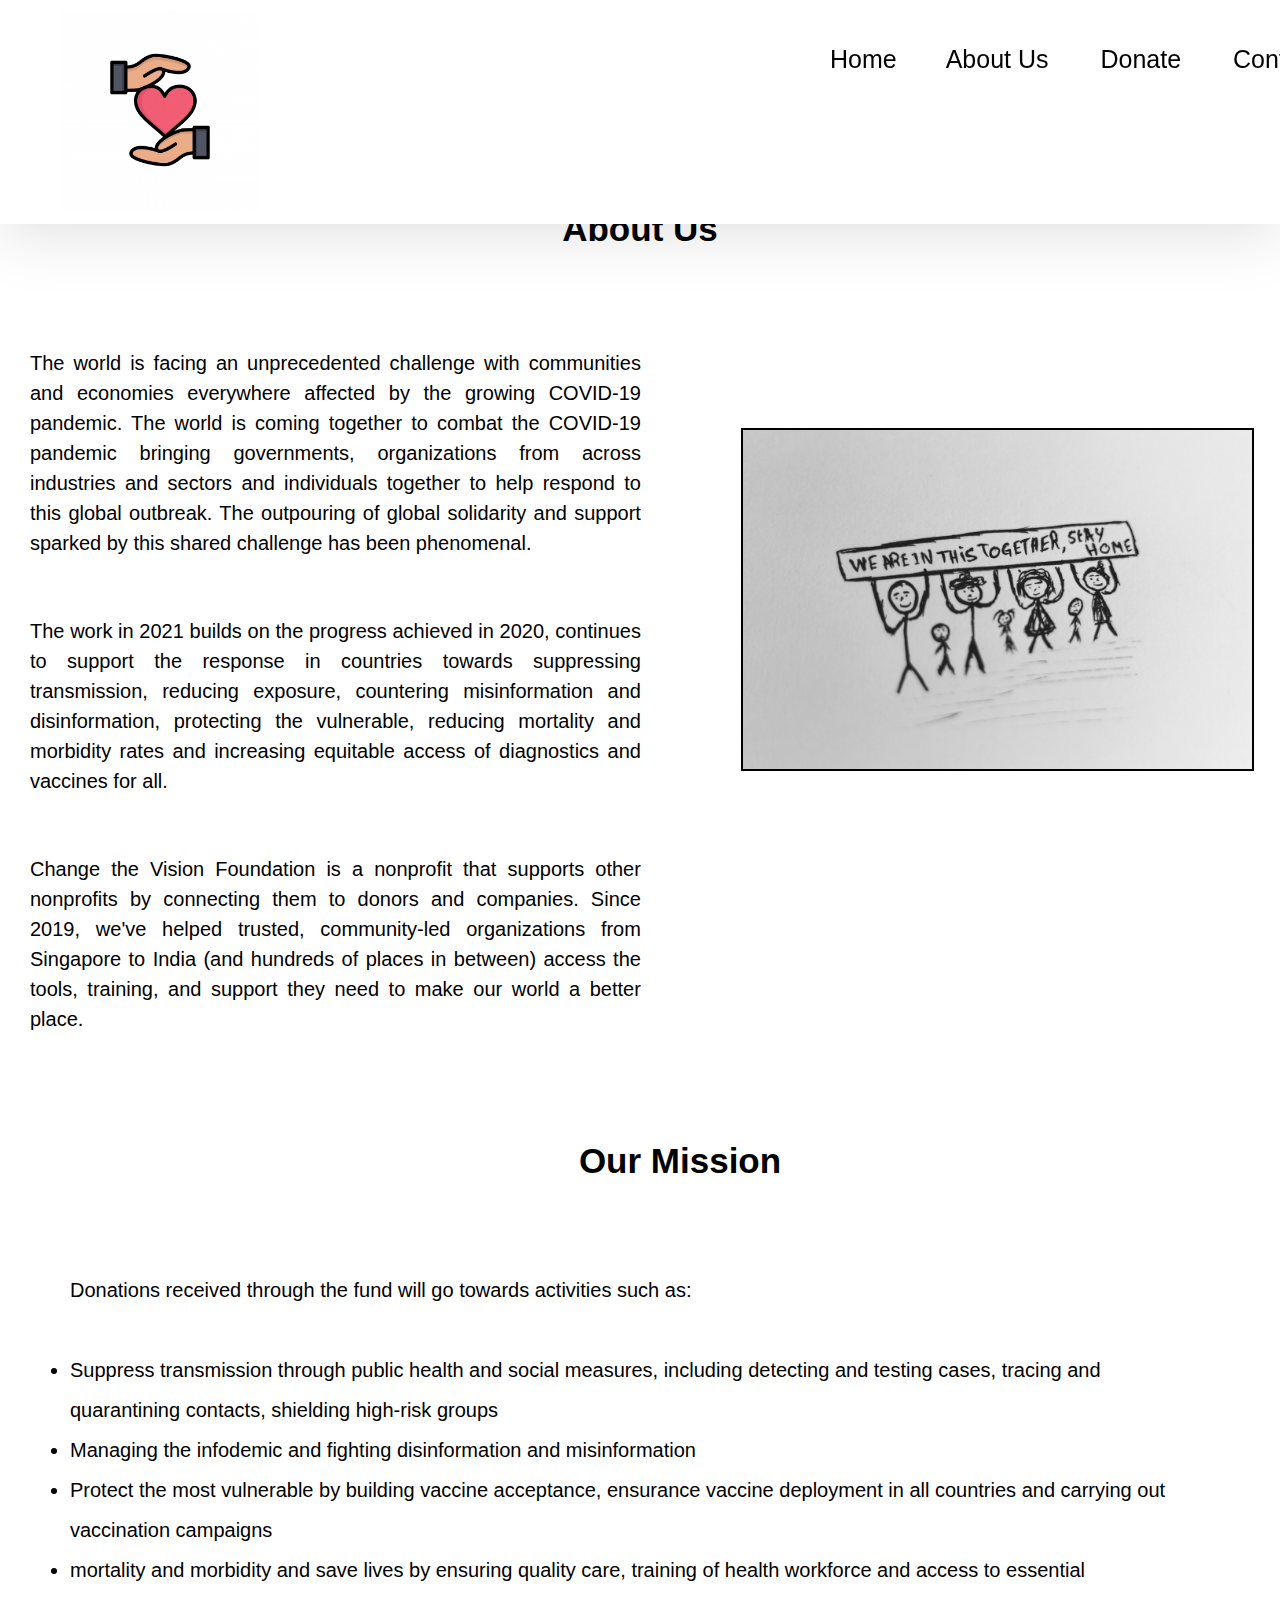
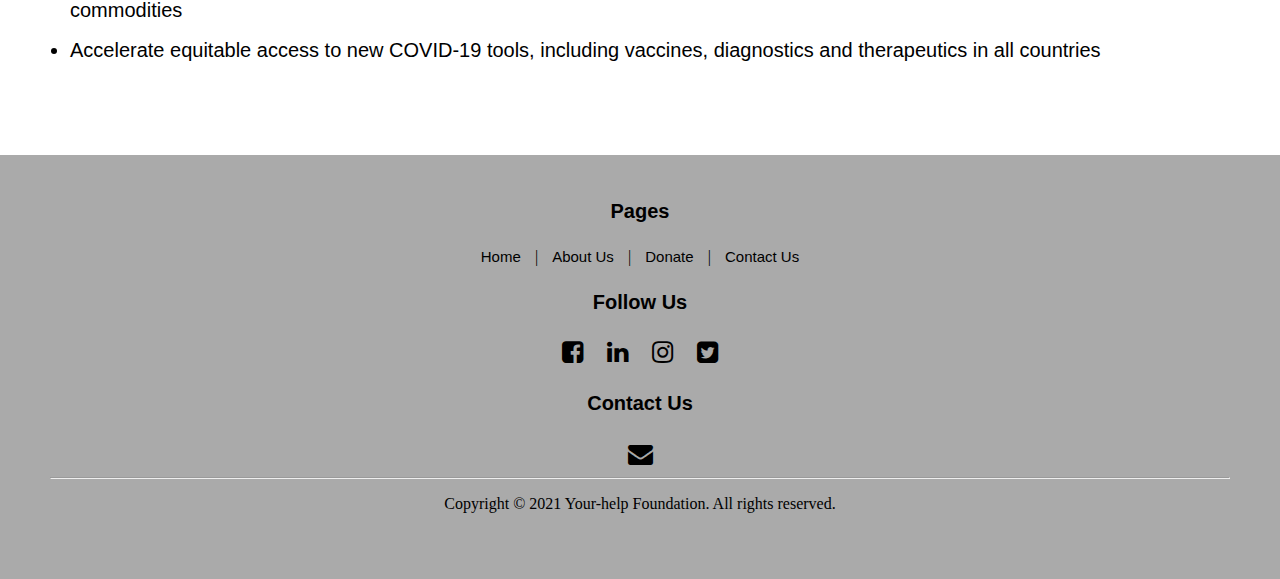
<file: about.html>
<!DOCTYPE html>
<html>

<head>
    <title>Your-Help | About Us</title>
    <link href="https://maxcdn.bootstrapcdn.com/font-awesome/4.2.0/css/font-awesome.min.css" rel="stylesheet">

    <link rel="stylesheet" type="text/css" href="style.css">
</head>

<body>
    <nav class="nav nav_top">
        <div class="logo">
            <a href="index.html"><img src="logo1.png" width="200"></a>
        </div>
        <div class="nav_side ">
            <a href="index.html"> Home</a>
            <a href="about.html"> About Us </a>
            <a href="https://rzp.io/l/3kSbOAcf" target="_blank"> Donate </a>
            <a href="contact.html"> Contact Us</a>
        </div>
    </nav>
    <div class="about">
        <h2>About Us</h2>
        <div class="about_container">
            <div class="about_content">
                <p>The world is facing an unprecedented challenge with communities and economies everywhere affected by
                    the
                    growing COVID-19 pandemic. The world is coming together to combat the COVID-19 pandemic bringing
                    governments, organizations from across industries and sectors and individuals together to help
                    respond
                    to this global outbreak. The outpouring of global solidarity and support sparked by this shared
                    challenge has been phenomenal.</p><br>

                <p>The work in 2021 builds on the progress achieved in 2020, continues to support the response in
                    countries
                    towards suppressing transmission, reducing exposure, countering misinformation and disinformation,
                    protecting the vulnerable, reducing mortality and morbidity rates and increasing equitable access of
                    diagnostics and vaccines for all.</p><br>
                <p>Change the Vision Foundation is a nonprofit that supports other nonprofits by connecting them to
                    donors and
                    companies.
                    Since 2019, we've helped trusted, community-led organizations from Singapore to India (and
                    hundreds
                    of places in between) access the tools, training, and support they need to make our world a better
                    place.
                </p><br>

            </div>
            <div class="about_img">
                <img src="6.jpg" alt="">
            </div>
        </div>

        <div class="mission">
            <h2> Our Mission</h2>
            <div class="list">
                <ul>Donations received through the fund will go towards activities such as: <br>
                    <br>

                    <li>Suppress transmission through public health and social measures, including detecting and testing
                        cases,
                        tracing and quarantining contacts, shielding high-risk groups</li>
                    <li> Managing the infodemic and fighting disinformation and misinformation</li>
                    <li> Protect the most vulnerable by building vaccine acceptance, ensurance vaccine deployment in all
                        countries and carrying out vaccination campaigns</li>
                    <li> mortality and morbidity and save lives by ensuring quality care, training of health workforce
                        and
                        access to essential commodities</li>
                    <li> Accelerate equitable access to new COVID-19 tools, including vaccines, diagnostics and
                        therapeutics
                        in
                        all countries</li>
                </ul>
            </div>
        </div>

    </div>

    <footer>
        <div class="pages">
            <h3>Pages</h3>
            <a href="index.html"> Home </a>|
            <a href="about.html"> About Us </a>|
            <a href="https://rzp.io/l/3kSbOAcf" target="_blank"> Donate </a>|
            <a href="contact.html"> Contact Us</a>
        </div>

        <div class="social">
            <h3>Follow Us</h3>
            <a href="https://www.facebook.com/thesparksfoundation.info?checkpoint_src=any" target="_blank"><i
                    class="fa fa-facebook-square"></i></a>
            <a href="https://www.linkedin.com/company/the-sparks-foundation/" target="_blank"><i
                    class="fa fa-linkedin"></i></a>
            <a href="https://www.instagram.com/thesparksfoundation.info/" target="_blank"><i
                    class="fa fa-instagram"></i></a>
            <a href="https://twitter.com/tsfsingapore" target="_blank"><i class="fa fa-twitter-square"></i></a>
        </div>
        <div class="contact">
            <h3>Contact Us</h3>
            <a href=""><i class="fa fa-envelope"></i></a>

            <hr>
            <p>Copyright &copy; 2021 Your-help Foundation. All rights reserved.</p>
    </footer>

</body>

</html>
</file>
<file: style.css>
body{
	margin: 0;
	padding: 0;
}
.nav{
	background-color: white;
	z-index: 9;
	padding-left: 50px;
	padding-right: 50px; 
	display: flex;
	box-shadow: 0px 3px 65px 0px rgba(0,0,0,.15);

}

.nav_top{
	position: fixed;
	top: 0;
	right: 0;
	left: 0;
}

.logo{ float: left;
		width: fit-content;
			}

.logo img{
	padding: 10px;
}


.nav_side{
	float: right;
	width: 70%;
	margin-top: 45px;
	position: relative;
	right: -550px;
}

.nav_side a{
	text-decoration: none;
	margin-right: 25px;
	padding: 10px;
	color: black;
	font-family: Verdana, Geneva, Tahoma, sans-serif;
	font-size: 25px;
	justify-content: center;
	align-items: center;
	align-content: center;
	text-align: center;
}

.nav_side a:hover{
	
	transition: all .5s ease;
	background-color: burlywood;
	color: white;
	border-radius: 10px;
	

}

.mainer{

	padding: 2px ;
	width: 100%;
	display: block;
}

.mainer .main{
		background-image: url(main1.jpg);
		background-position: center;
		background-size: cover;
		background-repeat: no-repeat;
		background-attachment: fixed;
		text-align: center;
		width: 100%;
		height: auto;
		}

.mainer .main .main_img{
	text-align: center; padding:10px; }

.mainer .main .main_content{
	padding-top: 2.5%;
	margin-right: 10%;
	margin-left: 10%;
	justify-content: center;
	align-items: center;
	align-content: center;
	text-align: center;
}

.mainer .main .main_content h2{
	color: black;
	font-size: 50px;
	font-family: Verdana, Geneva, Tahoma, sans-serif;
	font-weight: bolder;
	text-align: center;
	line-height: 40px;
}

.mainer .main .main_content h2	span{
	font-size: 20px;
	opacity: .9;
	font-weight: lighter;
}



.keypoint{
	padding: 30px;
}

.keypoint h2{
	color: black;
	font-size: 35px;
	text-align: center;
	font-weight: bolder;
	margin-bottom: 40px;
	padding: 50px;
}

.keypoint .key_container{
	display: flex;
}

.keypoint .key_container .key_content{
	width: 50%;
	padding: 16px;
	float: left;
}

.keypoint .key_container .key_content p{
	color: black;
	line-height: 30px;
	text-align: justify;
	font-size: 20px;
	font-family: Verdana, Geneva, Tahoma, sans-serif;
}

.keypoint .key_container .key_content .key_btn{
	text-align: center;
}
.keypoint .key_container .key_content .key_btn a{

	border: 2px solid black;
	font-family: Verdana, Geneva, Tahoma, sans-serif;
	width: 100%;
	padding: 10px;
	font-weight: bolder;
	color: black;
	text-decoration: none;
	border-radius: 15px;

}

.keypoint .key_container .key_content .key_btn a:hover{
transition: all .25s ease;
background-color: burlywood;
color: white;
border: none;
}

.keypoint .key_container .key_img{
	width: 40%;
	float: right;
	margin-left: 100px;

}

.keypoint .key_container .key_img img{
	width: 100%;
	border: 2px	solid black;
	

}



.about{
	padding: 30px;
}

.about h2{
	color: black;
	font-size: 35px;
	text-align: center;
	font-weight: bolder;
	font-family: Verdana, Geneva, Tahoma, sans-serif;
	padding: 50px;
	padding-top: 150px;
}

.about .about_container{
	display: flex;
}

.about .about_container .about_content{
	width: 60%;
}

.about .about_container .about_content p{
	color: black;
	line-height: 30px;
	text-align: justify;
	font-size: 20px;
	font-family: cosmic, sans-serif;
}

.about .about_container  .about_img{
	width: 50%;
	float: right;
	position: relative;
	top: 100px;
	margin-left: 100px;

}

.about .about_container  .about_img img{
	width: 100%;
	border: 2px	solid black;
	

}

.about .mission{
	display: grid
}

.about .mission h2{
	color: black;
	font-size: 35px;
	width: 100%;
	text-align: center;
	font-family: Verdana, Geneva, Tahoma, sans-serif;
	font-weight: bolder;
	padding: 40px;
}

.about .mission .list ul{
	color: black;
	line-height: 40px;
	font-size: 20px;
	width: 90%;
	font-family: cosmic, sans-serif;
}

.donate_container h2{

	color: black;
	font-size: 35px;
	text-align: center;
	font-weight: bolder;
	font-family: Verdana, Geneva, Tahoma, sans-serif;
	padding: 30px;
}
 .donate_container .donate_content{
	 padding: 60px;
	 padding-top: 20px;

 }

 .donate_container .donate_content p{
	color: black;
	line-height: 30px;
	text-align: justify;
	font-size: 20px;
	font-family: cosmic, sans-serif;
 }

 .donate_container .donate_btn {
	text-align: center;
	width: 100%;
	position: relative;
	bottom: 25px;
 }

 .donate_container .donate_btn a{
	width: fit-content;
	padding: 17px;
	text-decoration: none;
	font-family: Verdana, Geneva, Tahoma, sans-serif;
	background-color: black;
	color: white;
	font-size: 20px;
	text-transform: uppercase;
	border: 1px solid black;
	border-radius: 30px;
	letter-spacing: 2px;
 }

 .donate_container .donate_btn a:hover{
	transition: all .25s ease;

	background-color: white;
	color: black;
	font-weight: bolder;
	border: none;
	letter-spacing: 4px;
	box-shadow: 2px 2px 16px black;
	transform: scale(1.5,1.2);
 }


.testi{
	padding: 50px;
	text-align: center;
}

.testi h2{

	color: black;
	font-size: 35px;
	text-align: center;
	padding: 10px;
	text-transform: uppercase;

}

.testi .testi_container{
	text-align: center;
	padding: none;
	margin: none;
	border-right: 10px solid burlywood;
	border-left: 10px solid burlywood;
	width: 100%;
	height: auto;
}
.testi .testi_container .crousel-inner{
	background-color: white;
	box-shadow: none;
	text-align: center;
}
.testi .testi_container .item{
	height: 600px;
	padding: 20px;
	text-align: center;
	background-color: white;
	box-shadow: none;
}

.testi .testi_container .item .item_img{

	height: 600px;
	width: auto;
}

.testi .testi_container .item .item_img img{
	padding-bottom: 5px;
	width: auto;
	height: 600px;

}

.testi .testi_container .item .item_content{
	text-align: center;
}
.testi .testi_container .item .item_content h2{
	padding: 10px;
	font-size: 25px;
	font-family: cosic,sans-serif ;
}
.testi .testi_container .item .item_content p{
	padding: 10px;
	font-size: 15px;
	font-family: cosic,sans-serif ;
}

.heading{
	margin-top: 100px;
	padding-top: 100px;
	width: 100%;
}

.heading h2{
	color: black;
	font-size: 35px;
	text-align: center;
	margin-top : 10px;
	font-family: cosmic, sans-serif;
	text-transform: uppercase;
}


.major{
	padding: 50px;
	width: 100%;
	height: 700px;
}

.major .feed {
	background-image: url('blue.jpg');
	background-size: cover;
	width: 35%;
	float: right;
	position: relative;
	bottom: 200px;
}

.major .feed h2{
	color: black;
	margin-right: 30%;
	font-size: 25px;
	text-align: center;
	margin-top : 10px;
	font-family: cosmic, sans-serif;
	text-transform: uppercase;
}

.major .feed .feed_form{
	text-align: center;
}

.major .feed .feed_form form{
	padding: 15px;
	margin-right: 120px;
	height: 375px;
	border: 2px solid black;
	border-radius: 5px;
	background-color: burlywood;


}

.major .feed .feed_form form input{
	width: 60% ;
	margin: 15px;
	padding: 8px;
	outline: none;
	border-radius: 5px;
	border: none;

}

.major .feed .feed_form form input:hover{

	border-left: 7px solid brown;
}

.major .feed .feed_form form textarea{

	width: 60% ;
	margin: 15px;
	padding: 8px;
	border-radius: 5px;
	outline: none;
	border: none;
}

.major .feed .feed_form form textarea:hover{
	border-left: 7px solid brown;
}

.major .feed .feed_form form button{

		width: 30% ;
		margin: 8px;
		padding: 5px;
		outline: none;
		border: none;
		background-color: black;
		color: white;
		border-radius: 5px;
}

.major .feed .feed_form form button:hover{
	background-color: white;
	color: black;
} 

.major .contact_container{
	padding: 50px;
	width: 50%;
}

.major .contact_container h2{
	color: black;
	padding: 30px;
	padding-top: 50px;
	font-size: 35px;
	text-align: center;
	margin-top : 10px;
	font-family: cosmic, sans-serif;
	text-transform: uppercase;
}

.major .contact_container .g_map{
	width: 56%;
	border: 3px solid black;
	float: left;
}

.major .contact_container .contact_content {
	width: 40%;
	float: right;
}
.major .contact_container .contact_content p{
	padding: 10px;
	font-size: 15px;
	line-height: 20px;
	padding-left: 40px;
	font-family: cosic,sans-serif ;
}

footer{
	background-color: rgb(170, 170, 170);
	padding: 50px;
	margin-top: 35px;
	padding-top: 20px;
}

footer .pages{
	text-align: center;
}

footer .pages h3{
	color: black;
	font-size: 20px;
	font-family: cosmic,sans-serif;
	padding: 5px;
}

footer .pages a{
	text-decoration: none;
	margin: 10px;
	font-size: 15px;
	color: black;
	font-family: cosmic, sans-serif;
}
footer .pages a:hover{
	color: white;
}

footer .doc{
	text-align: center;
}

footer .doc h3{
	color: black;
	font-size: 20px;
	font-family: cosmic,sans-serif;
	padding: 5px;
}



footer .social{
	text-align: center;
}

footer .social h3{
	color: black;
	font-size: 20px;
	font-family: cosmic,sans-serif;
	padding: 5px;
}

footer .social a{
	margin: 10px;
	font-size: 25px;
	color: black;	
}
footer .social a:hover{
	color: white;
}

footer .contact{
	text-align: center;
}

footer .contact h3{
	color: black;
	font-size: 20px;
	font-family: cosmic,sans-serif;
	padding: 5px;
}

footer .contact a{
	text-decoration: none;
	margin: 10px;
	font-size: 25px;
	color: black;
	font-family: cosmic, sans-serif;
}
footer .contact a:hover{
	color: white;
}
</file>
